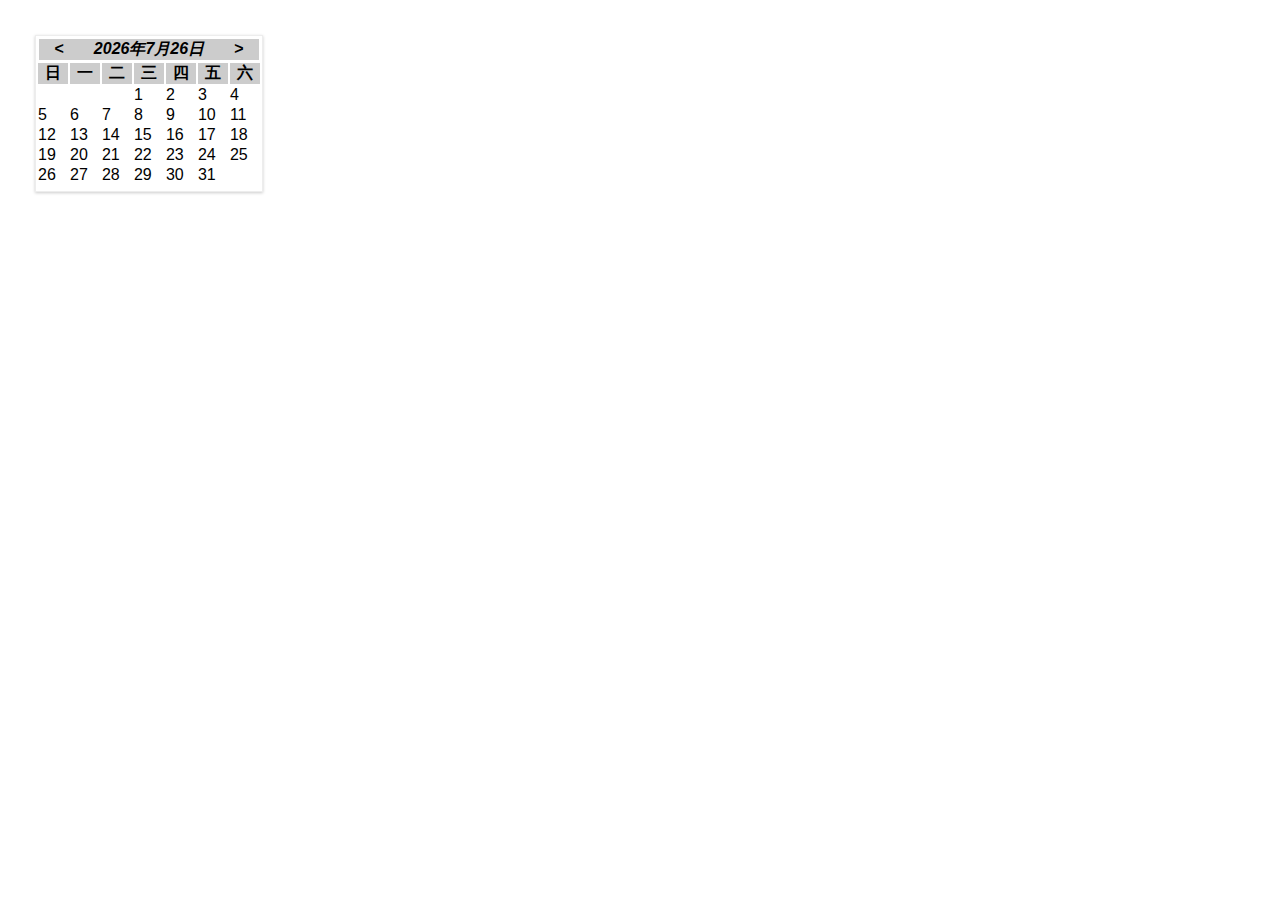
<file: calendar/index.html>
<!DOCTYPE html PUBLIC "-//W3C//DTD XHTML 1.0 Transitional//EN" "http://www.w3.org/TR/xhtml1/DTD/xhtml1-transitional.dtd">
<html xmlns="http://www.w3.org/1999/xhtml" xml:lang="zh-cn">
<head>
    <meta http-equiv="Content-Type" content="text/html;charset=UTF-8" />
    <title>calendar日历插件</title>
    <meta name="keywords" content="关键字列表" />
    <meta name="description" content="网页描述" />
    <link rel="stylesheet" type="text/css" href="" />
    <style>
        * {
            font-family: 'PingFang SC','Helvetica Neue','Helvetica','Arial',sans-serif;
            margin: 0;
            padding: 0; 
        }
        thead {
            background: #ccc;
        }
        .cld-w {
            width: 228px;
            padding-bottom: 5px;
            margin-top: 35px;
            margin-left: 35px;
            box-shadow: 0 1px 3px #ccc;
            border: 1px solid #EDEDED;
        }
        .cld-hd {
            background-color: #ccc;
            border: 0.5px solid #fff;
        }
        .cld-pre {
            margin-right: 30px;
        }
        .cld-next {
            margin-left: 30px;
        }
    </style>
</head>
<body>
<div id="box"></div>
<script type="text/javascript" src='calendar.js'></script>
</body>
</html>
</file>
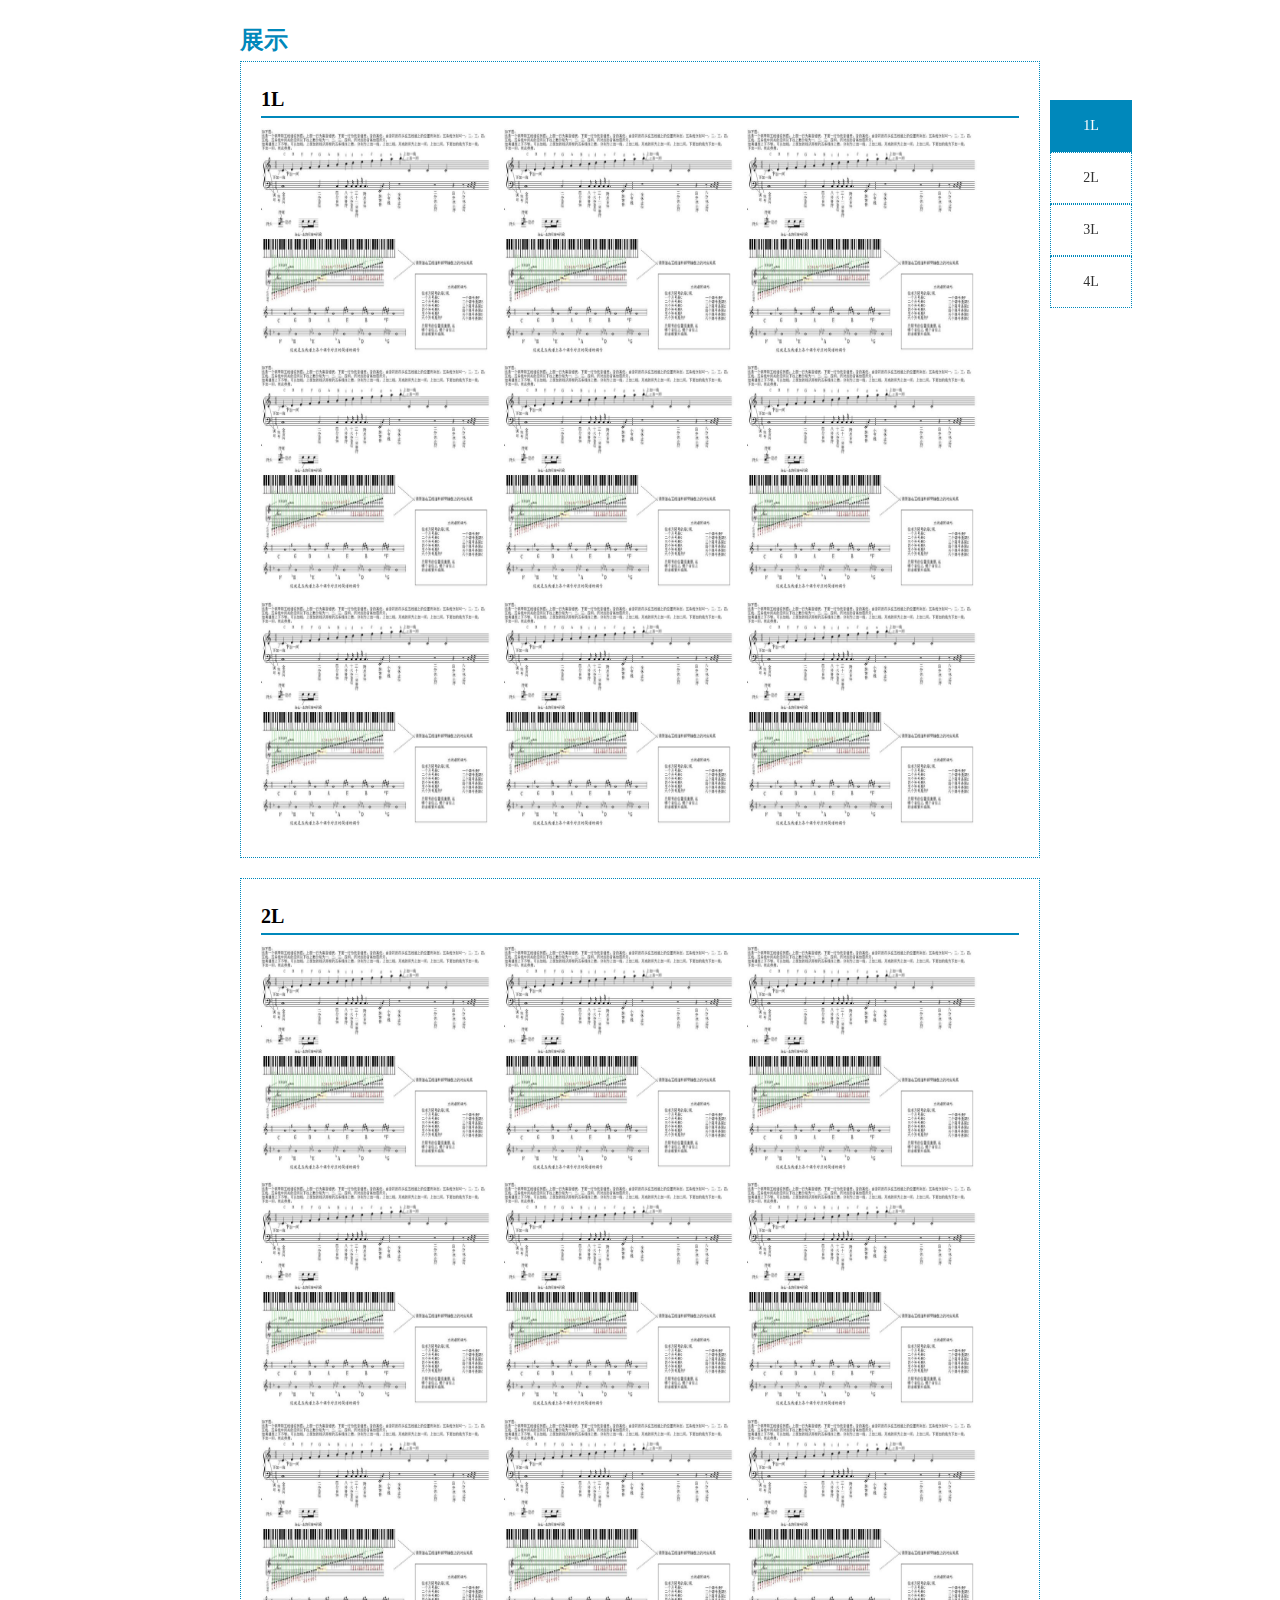
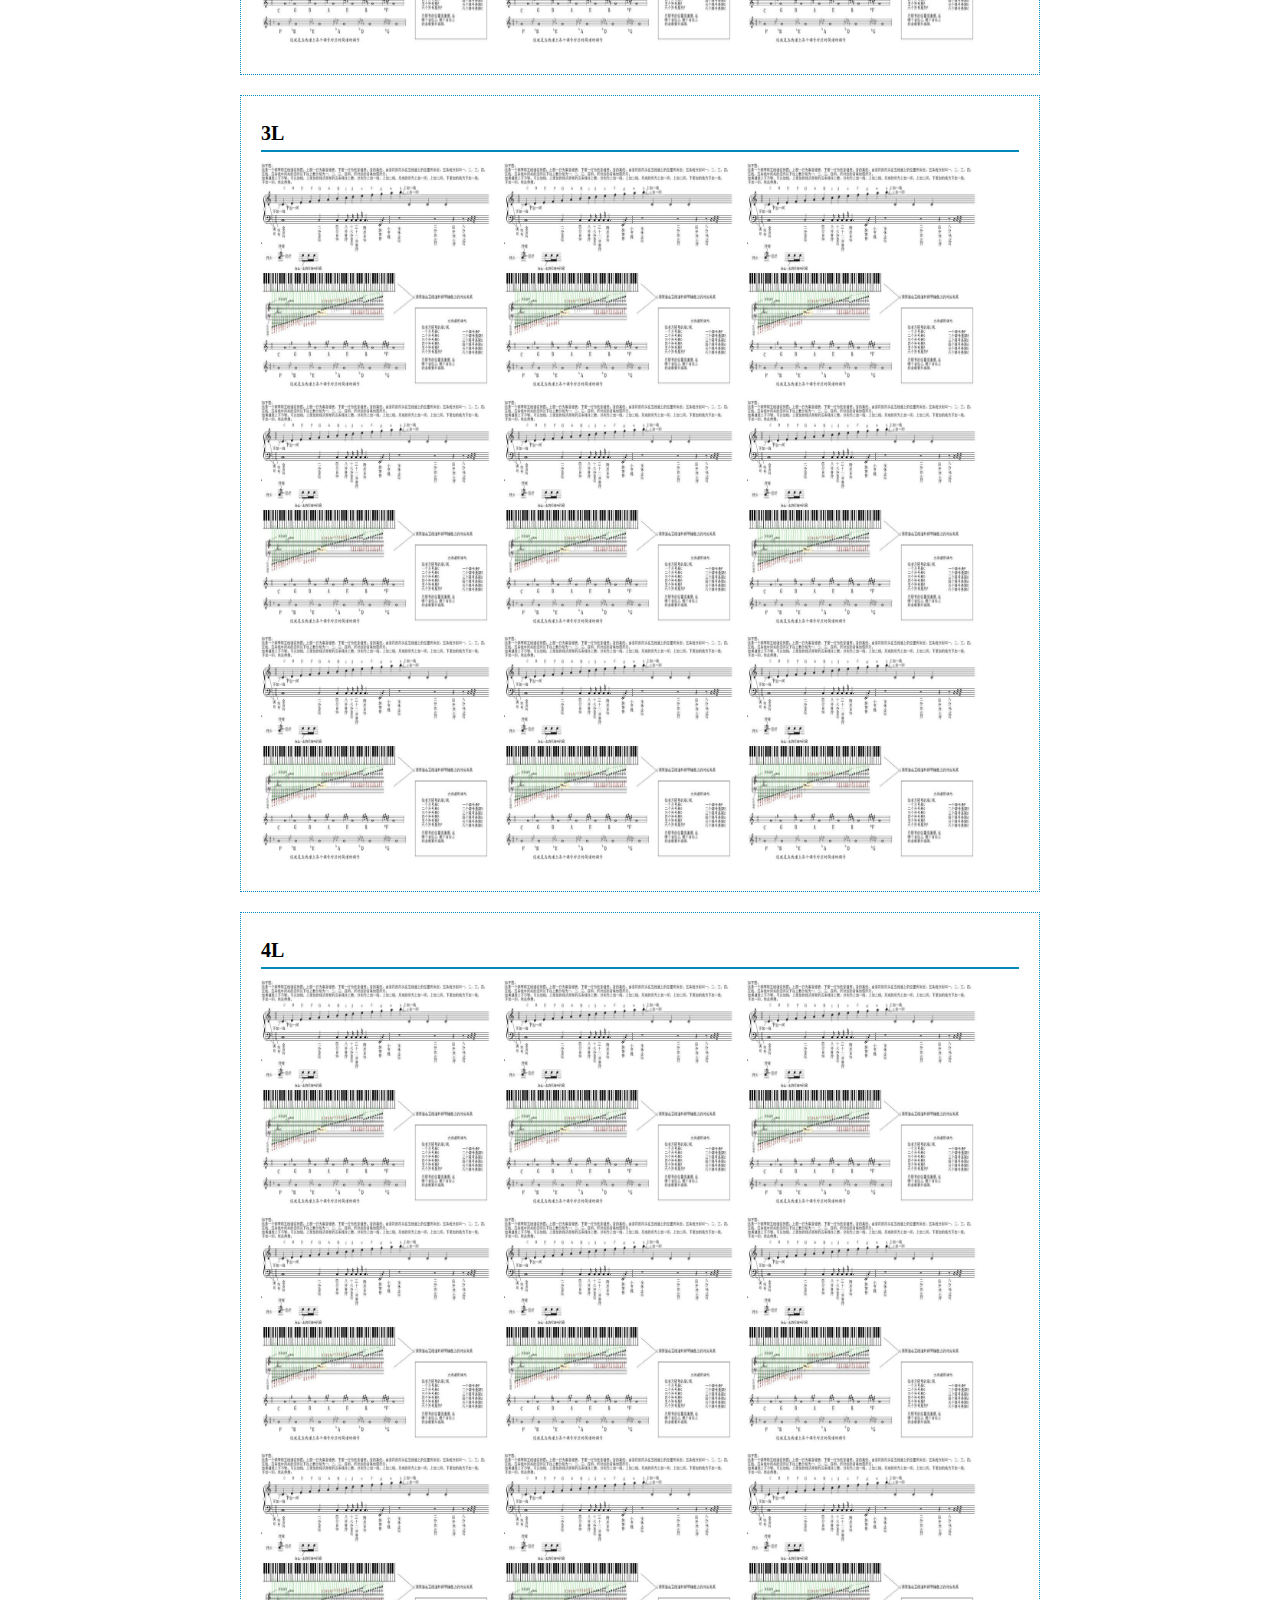
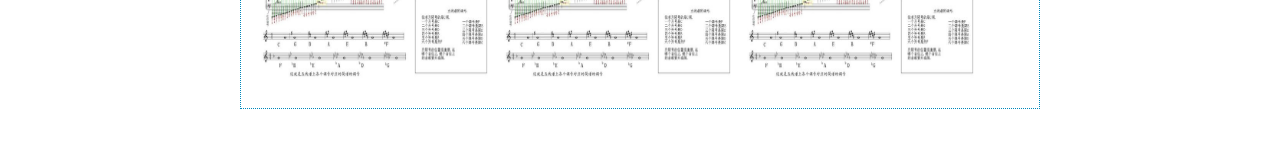
<file: jq网页定位导航特效/index.html>
<!DOCTYPE html>
<html lang="en">
<head>
    <meta charset="UTF-8">
    <meta name="viewport" content="width=device-width, initial-scale=1.0">
    <meta http-equiv="X-UA-Compatible" content="ie=edge">
    <title>jq网页特效导航效果</title>
    <link rel="stylesheet" href="style.css" type="text/css">
    <script src="jq/jquery-3.2.1.min.js"></script>
    <script src="jq/test.js"></script>
</head>
<body>
    <div id="menu">
        <ul>
            <li><a href="#item1" class="current">1L</a></li>
            <li><a href="#item2">2L</a></li>
            <li><a href="#item3">3L</a></li>
            <li><a href="#item4">4L</a></li>
        </ul>
    </div>
    <div id="content">
        <h1>展示</h1>
        <div id="item1" class="item">
            <h2>1L</h2>
            <ul>
                <li><a href="#"><img src="image.jpg" alt=""></a></li>
                <li><a href="#"><img src="image.jpg" alt=""></a></li>
                <li><a href="#"><img src="image.jpg" alt=""></a></li>
                <li><a href="#"><img src="image.jpg" alt=""></a></li>
                <li><a href="#"><img src="image.jpg" alt=""></a></li>
                <li><a href="#"><img src="image.jpg" alt=""></a></li>
                <li><a href="#"><img src="image.jpg" alt=""></a></li>
                <li><a href="#"><img src="image.jpg" alt=""></a></li>
                <li><a href="#"><img src="image.jpg" alt=""></a></li>
            </ul>
        </div>
        <div id="item2" class="item">
            <h2>2L</h2>
            <ul>
                <li><a href="#"><img src="image.jpg" alt=""></a></li>
                <li><a href="#"><img src="image.jpg" alt=""></a></li>
                <li><a href="#"><img src="image.jpg" alt=""></a></li>
                <li><a href="#"><img src="image.jpg" alt=""></a></li>
                <li><a href="#"><img src="image.jpg" alt=""></a></li>
                <li><a href="#"><img src="image.jpg" alt=""></a></li>
                <li><a href="#"><img src="image.jpg" alt=""></a></li>
                <li><a href="#"><img src="image.jpg" alt=""></a></li>
                <li><a href="#"><img src="image.jpg" alt=""></a></li>
            </ul>
        </div>
        <div id="item3" class="item">
            <h2>3L</h2>
            <ul>
                <li><a href="#"><img src="image.jpg" alt=""></a></li>
                <li><a href="#"><img src="image.jpg" alt=""></a></li>
                <li><a href="#"><img src="image.jpg" alt=""></a></li>
                <li><a href="#"><img src="image.jpg" alt=""></a></li>
                <li><a href="#"><img src="image.jpg" alt=""></a></li>
                <li><a href="#"><img src="image.jpg" alt=""></a></li>
                <li><a href="#"><img src="image.jpg" alt=""></a></li>
                <li><a href="#"><img src="image.jpg" alt=""></a></li>
                <li><a href="#"><img src="image.jpg" alt=""></a></li>
            </ul>
        </div>
        <div id="item4" class="item">
            <h2>4L</h2>
            <ul>
                <li><a href="#"><img src="image.jpg" alt=""></a></li>
                <li><a href="#"><img src="image.jpg" alt=""></a></li>
                <li><a href="#"><img src="image.jpg" alt=""></a></li>
                <li><a href="#"><img src="image.jpg" alt=""></a></li>
                <li><a href="#"><img src="image.jpg" alt=""></a></li>
                <li><a href="#"><img src="image.jpg" alt=""></a></li>
                <li><a href="#"><img src="image.jpg" alt=""></a></li>
                <li><a href="#"><img src="image.jpg" alt=""></a></li>
                <li><a href="#"><img src="image.jpg" alt=""></a></li>
            </ul>
        </div>
    </div>
</body>
</html>
</file>
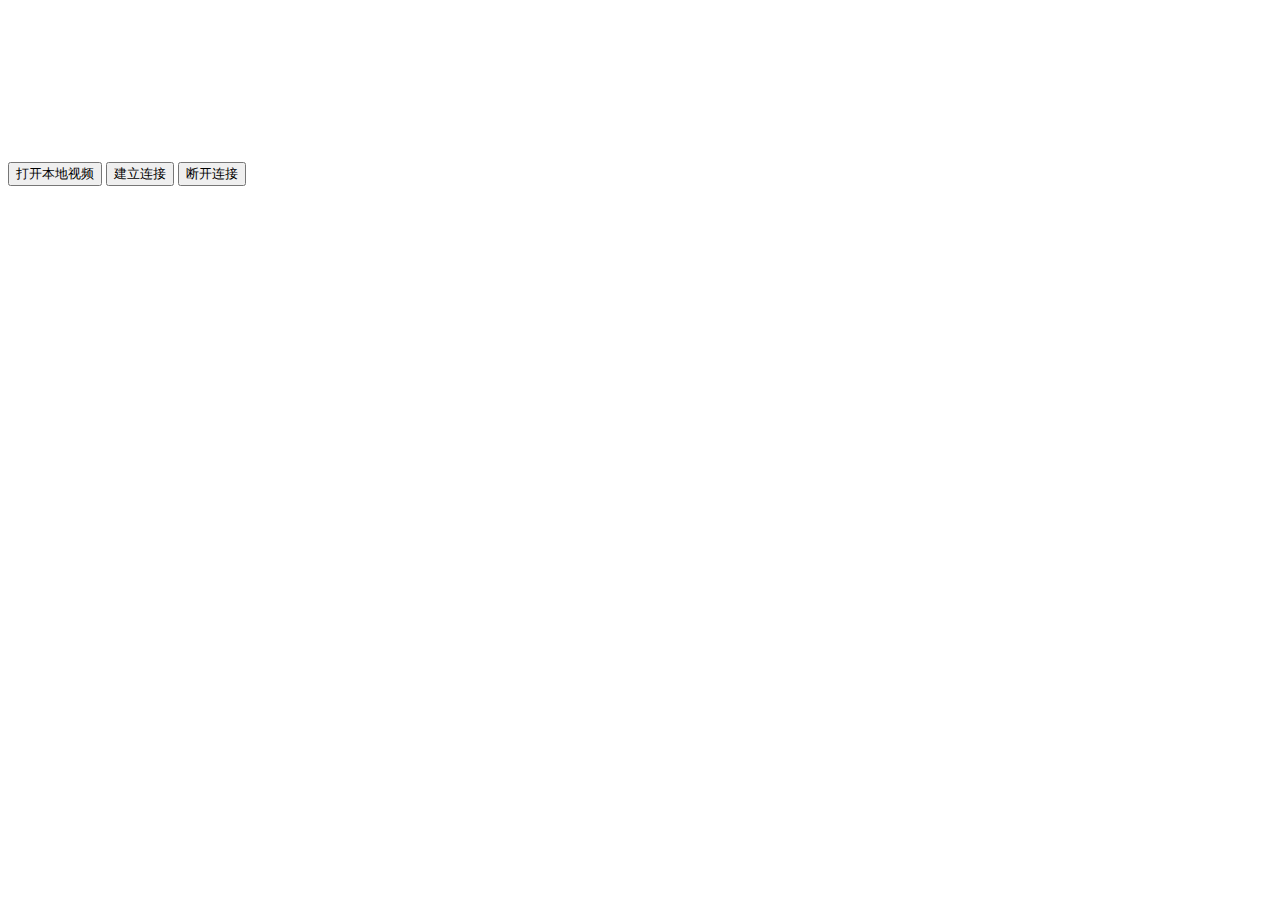
<file: webrtc/index.html>
<!DOCTYPE html>
<html lang="en">
<head>
    <meta charset="UTF-8">
    <meta name="viewport" content="width=device-width, initial-scale=1.0">
    <title>Demo</title>
    <style>
        video {
            width: 320px;
        }
    </style>
</head>
<body>
    <video id="localVideo" autoplay playsinline></video>
    <video id="remoteVideo" autoplay playsinline></video>

    <div>
        <button id="startBtn">打开本地视频</button>
        <button id="callBtn">建立连接</button>
        <button id="hangupBtn">断开连接</button>
    </div>
    <!-- 适配各浏览器 API 不统一的脚本 -->
    <script src="https://webrtc.github.io/adapter/adapter-latest.js"></script>
</body>
</html>

<script>
// 本地流和远端流
let localStream;
let remoteStream;

// 本地和远端连接对象
let localPeerConnection;
let remotePeerConnection;

// 本地视频和远端视频
const localVideo = document.getElementById('localVideo');
const remoteVideo = document.getElementById('remoteVideo');

// 按钮
const startBtn = document.getElementById('startBtn');
const callBtn = document.getElementById('callBtn');
const hangupBtn = document.getElementById('hangupBtn');

// 给按钮注册事件
startBtn.addEventListener('click', startHandle);
callBtn.addEventListener('click', callHandle);
hangupBtn.addEventListener('click', hangupHandle);

// 设置约束
const mediaStreamConstraints = {
    video: true
}

// 设置仅交换视频
const offerOptions = {
    offerToReceiveVideo: 1
}

function startHandle() {
    startBtn.disabled = true;
    // 1.获取本地音视频流
    // 调用 getUserMedia API 获取音视频流
    navigator.mediaDevices.getUserMedia(mediaStreamConstraints)
        .then(gotLocalMediaStream)
        .catch((err) => {
            console.log('getUserMedia 错误', err);
        });
}

function callHandle() {
    callBtn.disabled = true;
    hangupBtn.disabled = false;

    // 视频轨道
    const videoTracks = localStream.getVideoTracks();
    // 音频轨道
    const audioTracks = localStream.getAudioTracks();
    // 判断视频轨道是否有值
    if (videoTracks.length > 0) {
        console.log(`使用的设备为: ${videoTracks[0].label}.`);
    }
    // 判断音频轨道是否有值
    if (audioTracks.length > 0) {
        console.log(`使用的设备为: ${audioTracks[0].label}.`);
    }
    const servers = null;

    // 创建 RTCPeerConnection 对象
    localPeerConnection = new RTCPeerConnection(servers);
    // 监听返回的 Candidate
    localPeerConnection.addEventListener('icecandidate', handleConnection);
    // 监听 ICE 状态变化
    localPeerConnection.addEventListener('iceconnectionstatechange', handleConnectionChange)

    remotePeerConnection = new RTCPeerConnection(servers);
    remotePeerConnection.addEventListener('icecandidate', handleConnection);
    remotePeerConnection.addEventListener('iceconnectionstatechange', handleConnectionChange);
    remotePeerConnection.addEventListener('track', gotRemoteMediaStream);

    // 将音视频流添加到 RTCPeerConnection 对象中
    // 注意：新的协议中已经不再推荐使用 addStream 方法来添加媒体流，应使用 addTrack 方法
    // localPeerConnection.addStream(localStream);
    // 遍历本地流的所有轨道
    localStream.getTracks().forEach((track) => {
        console.log('localStream getTracks', track);
        localPeerConnection.addTrack(track, localStream)
    })

    // 2.交换媒体描述信息
    localPeerConnection.createOffer(offerOptions)
    .then(createdOffer).catch((err) => {
        console.log('createdOffer 错误', err);
    });
}

// 关闭连接并设置为空
function hangupHandle() {
    localPeerConnection.close();
    remotePeerConnection.close();
    localPeerConnection = null;
    remotePeerConnection = null;
    hangupBtn.disabled = true;
    callBtn.disabled = false;
}

// getUserMedia 获得流后，将音视频流展示并保存到 localStream
function gotLocalMediaStream(mediaStream) {
    localVideo.srcObject = mediaStream; 
    localStream = mediaStream; 
    callBtn.disabled = false;
}

function createdOffer(description) {
    console.log(`本地创建offer返回的sdp:\n${description.sdp}`)
    // 本地设置描述并将它发送给远端
    // 将 offer 保存到本地
    localPeerConnection.setLocalDescription(description) 
        .then(() => {
            console.log('local 设置本地描述信息成功');
        }).catch((err) => {
            console.log('local 设置本地描述信息错误', err)
        });
    // 远端将本地给它的描述设置为远端描述
    // 远端将 offer 保存
    remotePeerConnection.setRemoteDescription(description) 
        .then(() => { 
            console.log('remote 设置远端描述信息成功');
        }).catch((err) => {
            console.log('remote 设置远端描述信息错误', err);
        });
    // 远端创建应答 answer
    remotePeerConnection.createAnswer() 
        .then(createdAnswer)
        .catch((err) => {
            console.log('远端创建应答 answer 错误', err);
        });
}

function createdAnswer(description) {
    console.log(`远端应答Answer的sdp:\n${description.sdp}`)
    // 远端设置本地描述并将它发给本地
    // 远端保存 answer
    remotePeerConnection.setLocalDescription(description)
        .then(() => { 
            console.log('remote 设置本地描述信息成功');
        }).catch((err) => {
            console.log('remote 设置本地描述信息错误', err);
        });
    // 本地将远端的应答描述设置为远端描述
    // 本地保存 answer
    localPeerConnection.setRemoteDescription(description) 
        .then(() => { 
            console.log('local 设置远端描述信息成功');
        }).catch((err) => {
            console.log('local 设置远端描述信息错误', err);
        });
}

// 3.端与端建立连接
function handleConnection(event) {
    // 获取到触发 icecandidate 事件的 RTCPeerConnection 对象 
    // 获取到具体的Candidate
    const peerConnection = event.target;
    const iceCandidate = event.candidate;

    if (iceCandidate) {
        // 创建 RTCIceCandidate 对象
        const newIceCandidate = new RTCIceCandidate(iceCandidate);
        // 得到对端的 RTCPeerConnection
        const otherPeer = getOtherPeer(peerConnection);

        // 将本地获得的 Candidate 添加到远端的 RTCPeerConnection 对象中
        // 为了简单，这里并没有通过信令服务器来发送 Candidate，直接通过 addIceCandidate 来达到互换 Candidate 信息的目的
        otherPeer.addIceCandidate(newIceCandidate)
            .then(() => {
                handleConnectionSuccess(peerConnection);
            }).catch((error) => {
                handleConnectionFailure(peerConnection, error);
            });
    }
}

// 4.显示远端媒体流
function gotRemoteMediaStream(event) {
    if (remoteVideo.srcObject !== event.streams[0]) {
        remoteVideo.srcObject = event.streams[0];
        remoteStream = event.streams[0];
        console.log('remote 开始接受远端流', remoteStream);
    }
}

function handleConnectionChange(event) {
    const peerConnection = event.target;
    console.log('ICE state change event: ', event);
    console.log(`${getPeerName(peerConnection)} ICE state: ` + `${peerConnection.iceConnectionState}.`);
}

function handleConnectionSuccess(peerConnection) {
    console.log(`${getPeerName(peerConnection)} addIceCandidate 成功`);
}

function handleConnectionFailure(peerConnection, error) {
    console.log(`${getPeerName(peerConnection)} addIceCandidate 错误:\n`+ `${error.toString()}.`);
}

function getPeerName(peerConnection) {
    return (peerConnection === localPeerConnection) ? 'localPeerConnection' : 'remotePeerConnection';
}

function getOtherPeer(peerConnection) {
    return (peerConnection === localPeerConnection) ? remotePeerConnection : localPeerConnection;
}
</script>
</file>
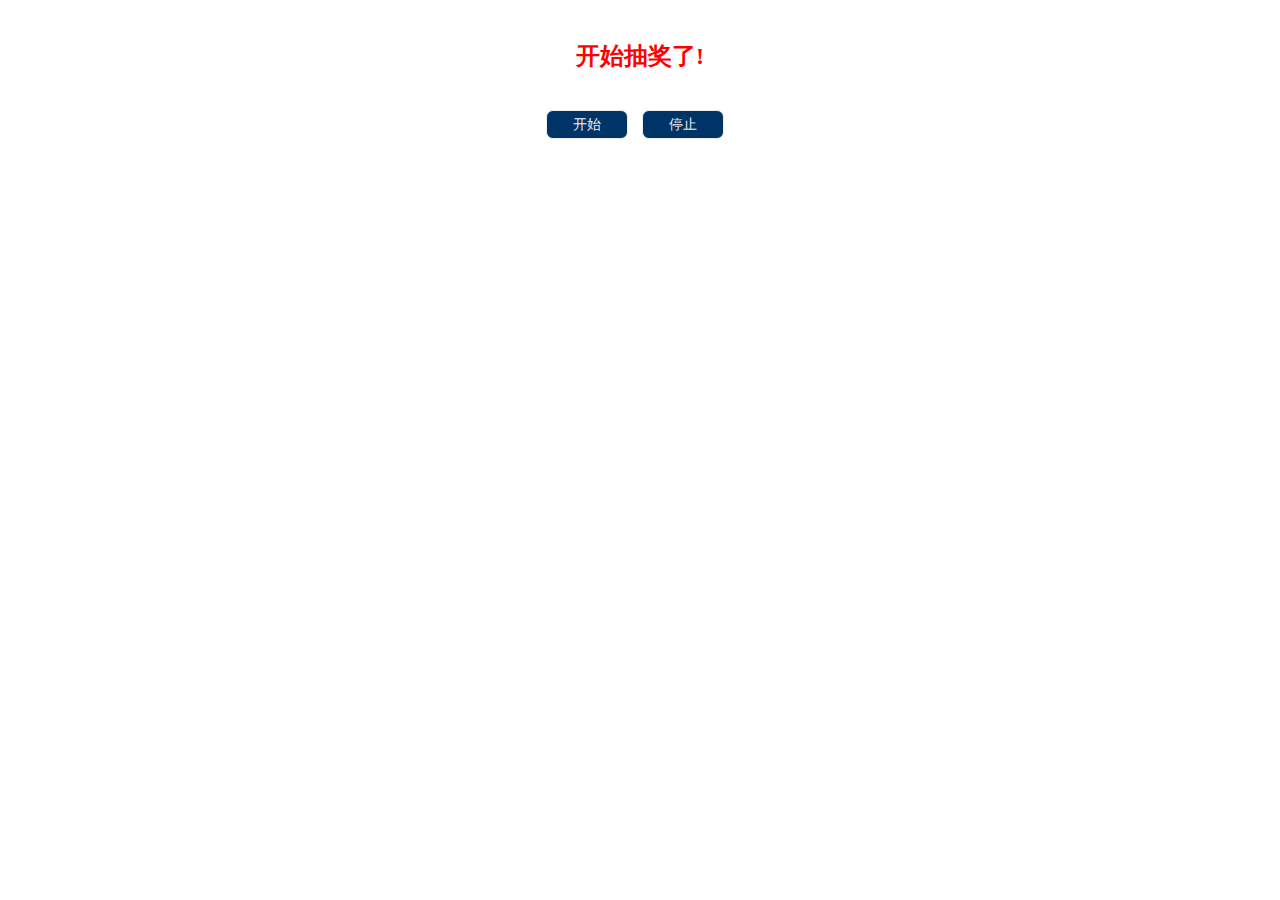
<file: 抽奖系统/index.html>
<!DOCTYPE html>
<html lang="en">
<head>
    <meta charset="UTF-8">
    <meta name="viewport" content="width=device-width, initial-scale=1.0">
    <meta http-equiv="X-UA-Compatible" content="ie=edge">
    <title>抽奖</title>
    <link rel="stylesheet" href="css/style.css" type="text/css">
    <script type="text/javascript" src="js/test.js"></script>
</head>
<body>
    <div id="title" class="title">开始抽奖了!</div>
    <div class="btns">
        <span id="play">开始</span>
        <span id="stop">停止</span>
    </div>
</body>
</html>
</file>
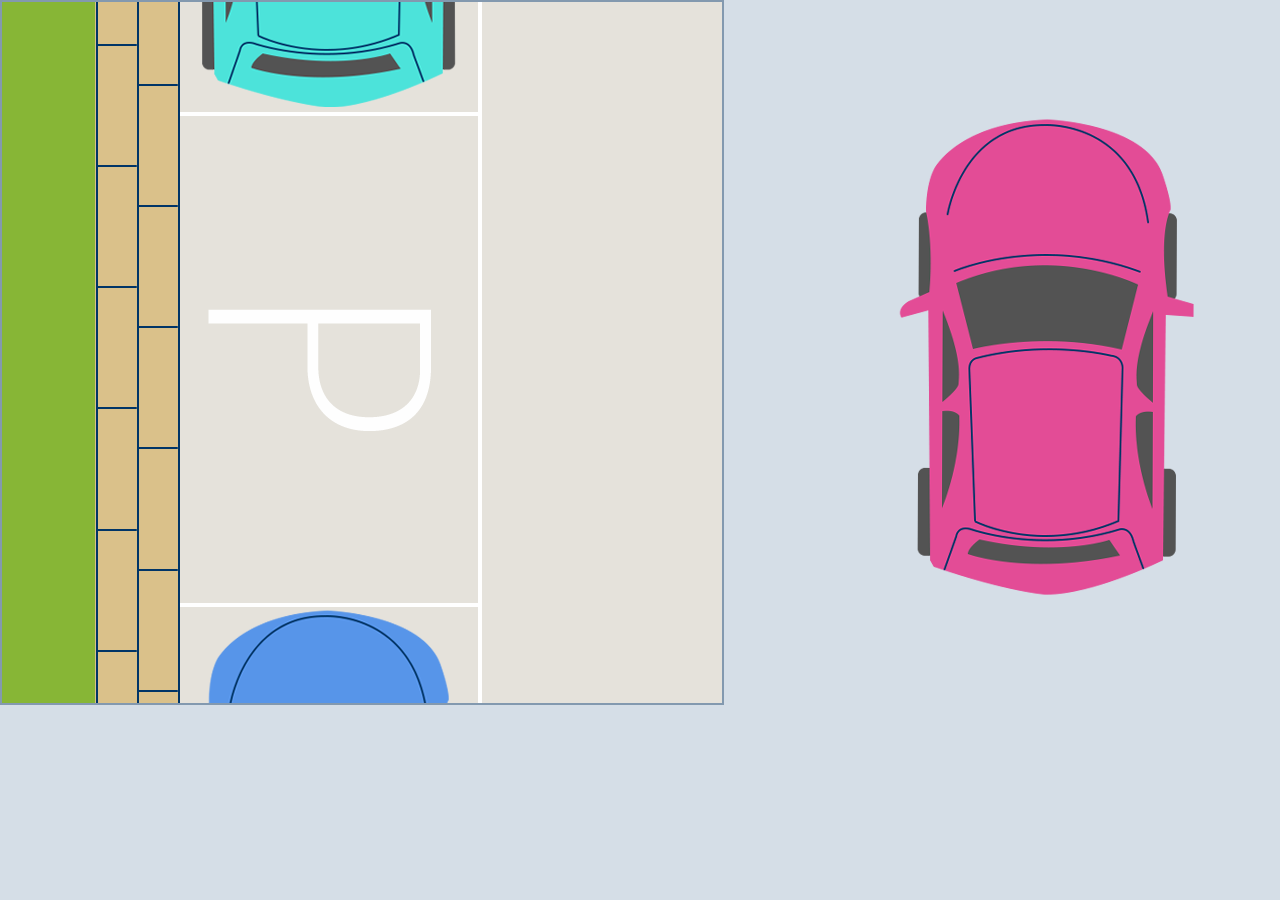
<file: 抢车位动画制作/demo.html>
<!DOCTYPE html>
<html>
	<head>
		<title>停车动画</title>
        <meta http-equiv="Content-Type" content="text/html; charset=UTF-8" />
   		<link href="css.css" rel="stylesheet" type="text/css">
		<script src="http://libs.baidu.com/jquery/1.9.0/jquery.js"></script>
		<script type="text/javascript" src="grabCarport.js"></script>
	</head>
	<body>
        <div class="boxgrid">
            <img class="car" src="car.png"/>
            <img src="carport.png"/>
        </div>
	</body>
</html>
</file>
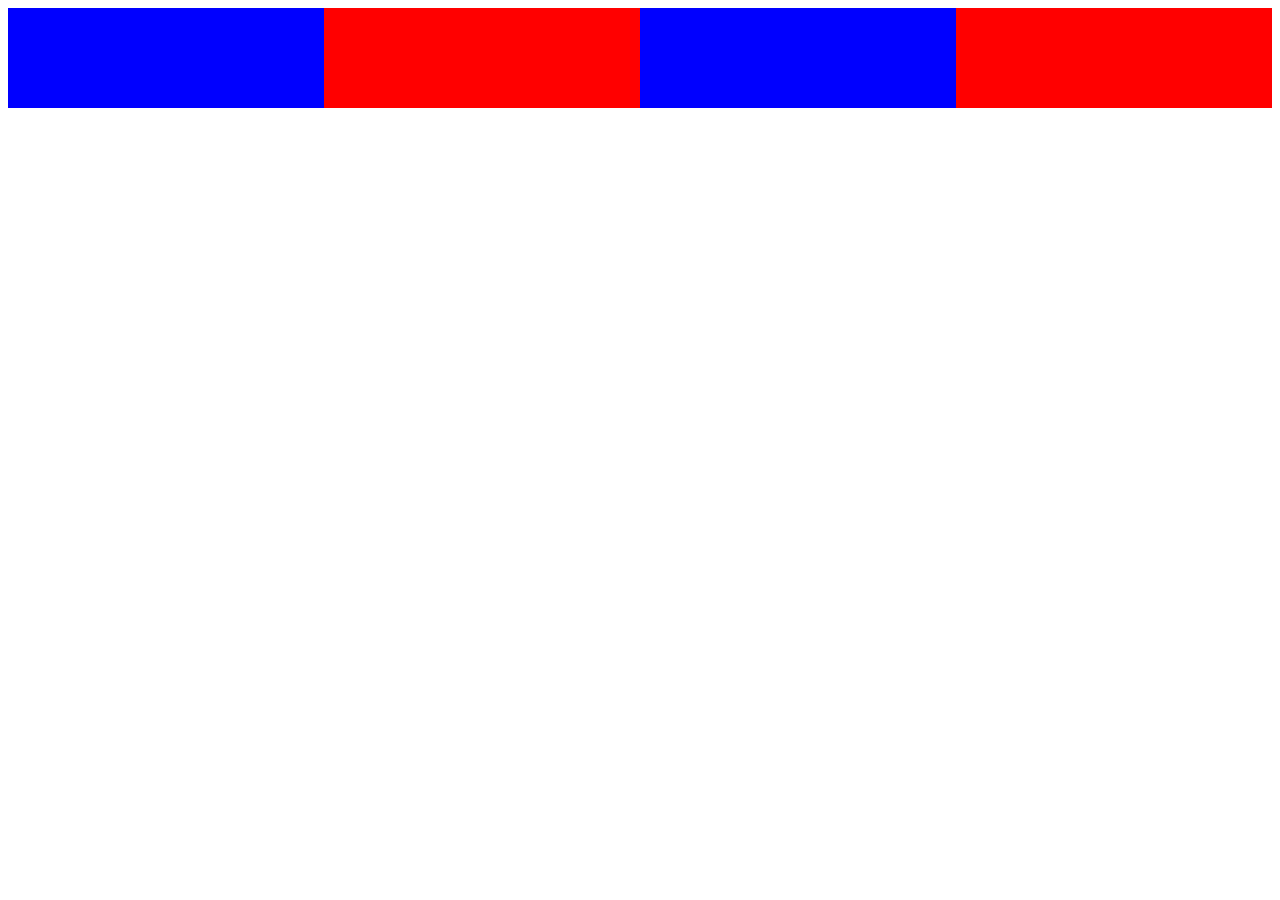
<file: 移动端适配/媒体查询/demo1.html>
<html>
    <title>Media Query Demo1</title>
    <style>
        .wrap {
            width: 100%;
            height: 100px;
        }

        .item {
            float: left;
            width: 25%;
            height: 100px;
        }

        .item:nth-child(1) {
            background: blue;
        }
        .item:nth-child(2) {
            background: red;
        }
        .item:nth-child(3) {
            background: blue;
        }
        .item:nth-child(4) {
            background: red;
        }

        /* 当屏幕宽度小于等于320的时候修改值 */
        @media screen and (max-width: 320px) {
            .item {
                float: none;
                width: 100%;
            }
        }
    </style>
    <!-- 下面外部链接引用也可以 -->
    <link rel="stylesheet" href="" media="screen and (max-width: 320px)">
    <body>
        <div class="wrap">
            <div class="item"></div>
            <div class="item"></div>
            <div class="item"></div>
            <div class="item"></div>
        </div>
    </body>
</html>
</file>
<file: jq网页定位导航特效/style.css>
* {
    margin: 0;
    padding: 0;
}

body {
    font-size: 12px;
    line-height: 1.7;
}

li {
    list-style: none;
}

#content {
    width: 800px;
    margin: 0 auto;
    padding: 20px;
}

#content h1 {
    font-size: 24px;
    color: #0088bb;
}

#content .item {
    padding: 20px;
    margin-bottom: 20px;
    border: 1px dotted #0088bb;
}

#content .item h2 {
    font-size: 20px;
    font-weight: bold;
    border-bottom: 2px solid #0088bb;
    margin-bottom: 10px;
}

#content li {
    display: inline;
    margin-right: 10px;
}

#content .item li a img {
    width: 230px;
    height: 230px;
    border: none;
}

#menu {
    position: fixed;
    top: 100px;
    left: 50%;
    margin-left: 410px;
}

#menu ul a {
    display: block;
    font-size: 14px;
    color: #333;
    width: 80px;
    height: 50px;
    border: 1px dotted #0088bb;
    line-height: 50px;
    text-decoration: none;
    text-align: center;
}

#menu ul a:hover,
#menu ul a.current {
    color: #fff;
    background-color: #0088bb;
}
</file>
<file: 抽奖系统/css/style.css>
* {
    padding: 0;
    margin: 0;
}

.title {
    height: 70px;
    padding-top: 40px;
    text-align: center;
    font-size: 24px;
    font-weight: bold;
    color: #F00;
}

.btns {
    text-align: center;
}

.btns span {
    display: inline-block;
    height: 27px;
    width: 80px;
    line-height: 27px;
    background-color: #036;
    border: 1px solid #eee;
    border-radius: 7px;
    margin-right: 10px;
    color: #eee;
    text-align: center;
    font-size: 14px;
}
</file>
<file: 抢车位动画制作/css.css>
*{ padding:0px; margin:0px; }
body{ 
    background:#D5DEE7; 
}
.boxgrid{ 
	width: 720px; 
	height: 701px; 
	border: solid 2px #8399AF; 
}
.boxgrid img.car{ 
	position: absolute;/*���þ��Զ�λ*/  
	top: 0; 
	left:720px;
}
</file>
